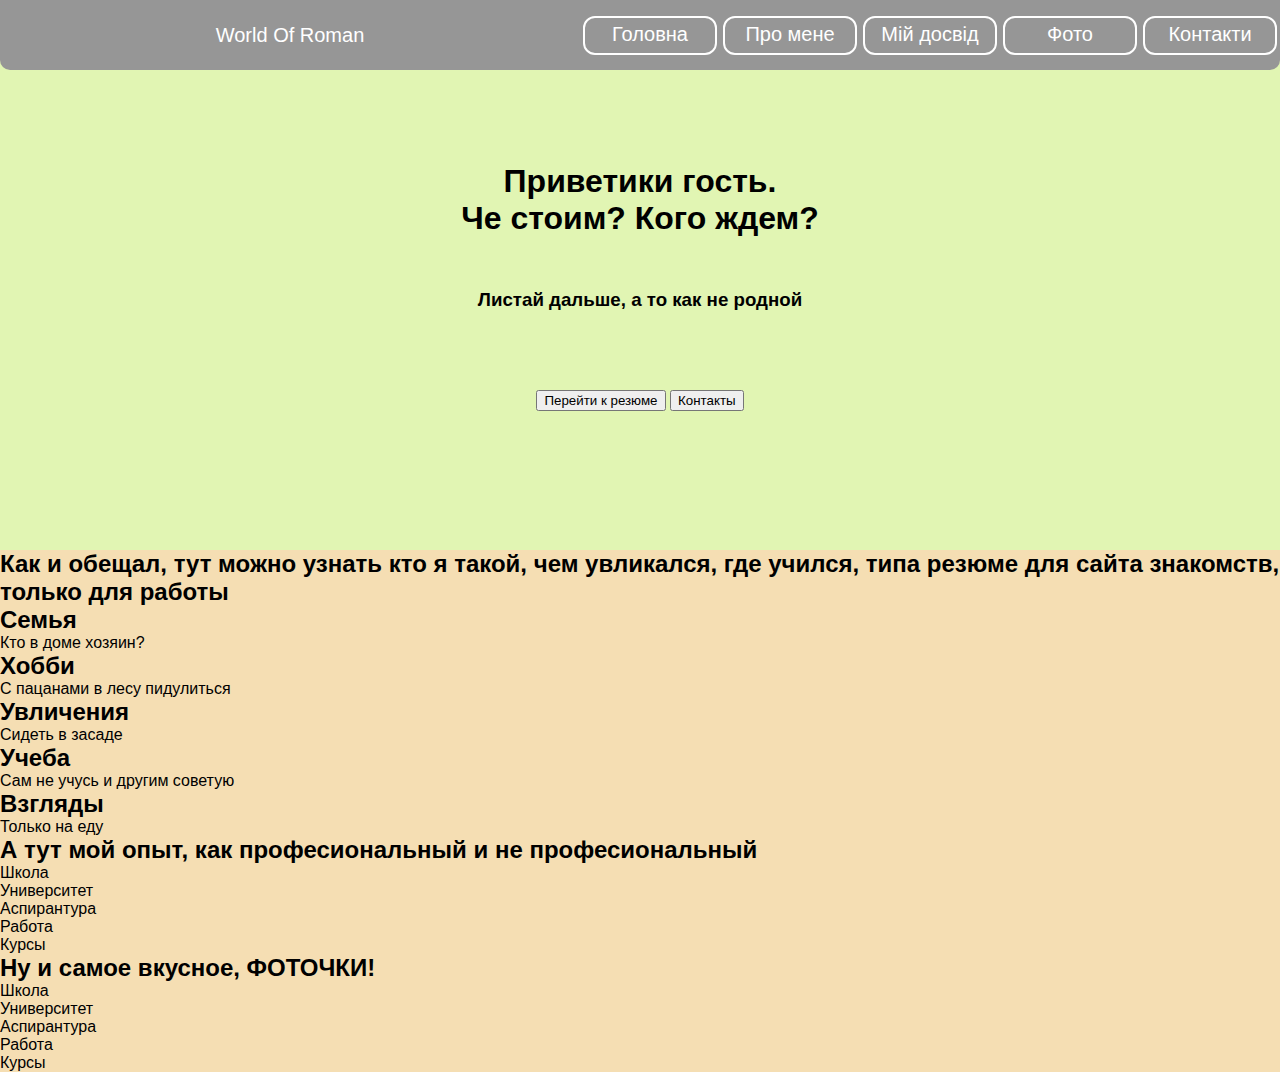
<file: Version_0/index.html>
<!DOCTYPE html>
<html lang="ru">
<head>
    <meta charset="UTF-8">
    <meta http-equiv="X-UA-Compatible" content="IE=edge">
    <meta name="viewport" content="width=device-width, initial-scale=1.0">
    <title>World Of Roman</title>
    <link rel="stylesheet" href="style.css">
</head>
<body>
    <!-- Фиксированая шапка для быстрой навигации -->
    <header class="header">
        <div class="header_logo_block">
            <p>World Of Roman</p>
        </div>
        <div class="header_links_block">
            <a href="#">Головна</a>
            <a href="#">Про мене</a>
            <a href="#">Мій досвід</a>
            <a href="#">Фото</a>
            <a href="#">Контакти</a>
        </div>    
    </header>
    <div class="header_back"></div>

    <!-- Первая часть страницы, по сути только привецтвие и очень коротнкое описание -->
    <div class="section_1">
        <div class="section_1_header_1"> <!-- Тут большой текст -->
            <h1>Приветики гость. <br>Че стоим? Кого ждем?</h1>
        </div>
        
        <div class="section_1_header_2"> <!-- Тут малый текст -->
            <h3>Листай дальше, а то как не родной</h3>
        </div>

        <div class="section_1_header_3"> <!-- Тут возможно будут кнопки с навигацией (но это не точно) -->
            <button>Перейти к резюме</button>
            <button>Контакты</button>
        </div>
    </div>

    <!-- Вторая часть страницы, в которой информация про меня -->
    <div class="section_2">
        <div class="section_2_header_1">
            <h2>Как и обещал, тут можно узнать кто я такой, чем увликался, где учился, типа резюме для сайта знакомств, только для работы</h1>
        </div>
        <div class="section_2_sheets">
            <div class="section_2_sheet_1">
                <h2>Семья</h2>
                <p>Кто в доме хозяин?</p>
            </div>
            <div class="section_2_sheet_2">
                <h2>Хобби</h2>
                <p>С пацанами в лесу пидулиться</p>
            </div>
            <div class="section_2_sheet_3">
                <h2>Увличения</h2>
                <p>Сидеть в засаде</p>
            </div>
            <div class="section_2_sheet_4">
                <h2>Учеба</h2>
                <p>Сам не учусь и другим советую</p>
            </div>
            <div class="section_2_sheet_5">
                <h2>Взгляды</h2>
                <p>Только на еду</p>
            </div>
        </div>
    </div>

    <!-- Третья часть страницы, про мои професиональные достижения и опыт -->
    <div class="section_3">
        <div class="section_3_header_1">
            <h2>А тут мой опыт, как професиональный и не професиональный</h1>
        </div>
        <div class="section_3_sheets">
            <div class="section_3_sheet_1">Школа</div>
            <div class="section_3_sheet_2">Университет</div>
            <div class="section_3_sheet_3">Аспирантура</div>
            <div class="section_3_sheet_4">Работа</div>
            <div class="section_3_sheet_5">Курсы</div>
        </div>
    </div>

    <!-- Четвертая часть, фотки с жизни, работы, хобби и т.д. -->
    <div class="section_4">
        <div class="section_4_header_1">
            <h2>Ну и самое вкусное, ФОТОЧКИ!</h1>
        </div>
        <div class="section_3_fotos">
            <div class="section_3_foto_1">Школа</div>
            <div class="section_3_foto_2">Университет</div>
            <div class="section_3_foto_3">Аспирантура</div>
            <div class="section_3_foto_4">Работа</div>
            <div class="section_3_foto_5">Курсы</div>
        </div>
    </div>
    
    <!-- Пятая часть, контактная информация, сылки на соц сети и т.д. -->

</body>
</html>
</file>
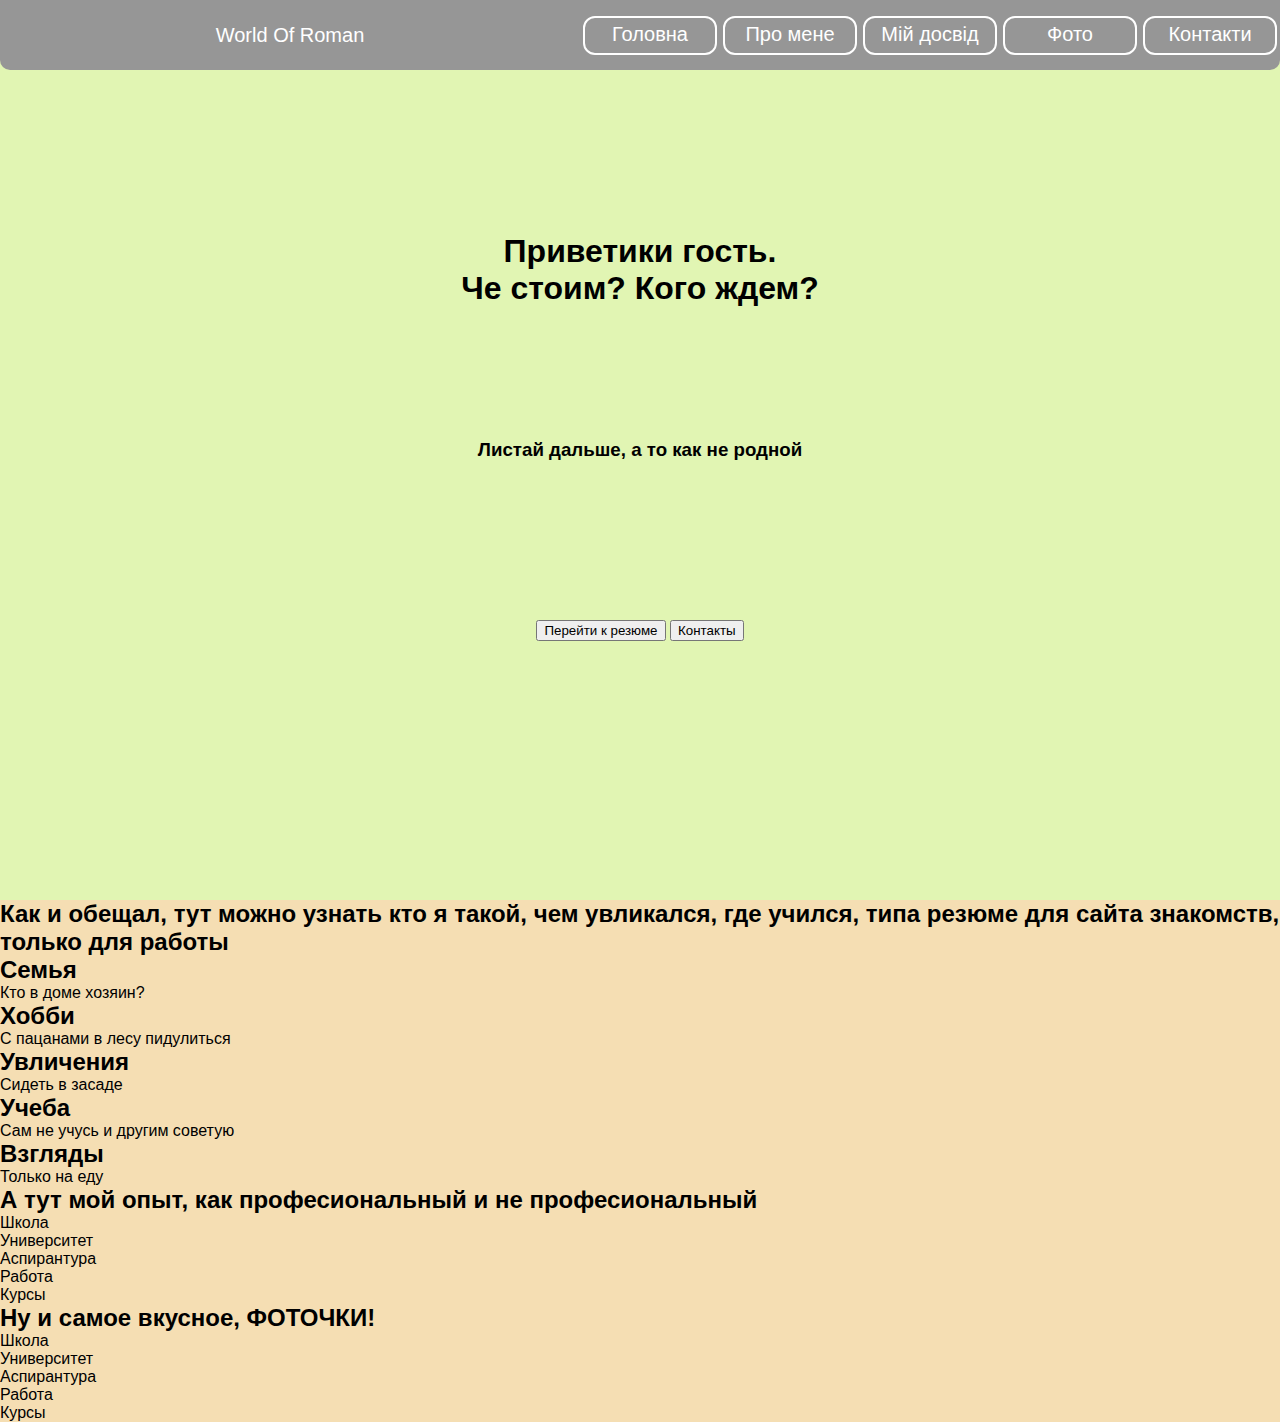
<file: Version_1/index.html>
<!DOCTYPE html>
<html lang="ru">
<head>
    <meta charset="UTF-8">
    <meta http-equiv="X-UA-Compatible" content="IE=edge">
    <meta name="viewport" content="width=device-width, initial-scale=1.0">
    <title>World Of Roman</title>
    <link rel="stylesheet" href="style.css">
</head>
<body>
    <!-- Фиксированая шапка для быстрой навигации -->
    <header class="header">
        <div class="header_logo_block">
            <p>World Of Roman</p>
        </div>
        <div class="header_links_block">
            <a href="#">Головна</a>
            <a href="#">Про мене</a>
            <a href="#">Мій досвід</a>
            <a href="#">Фото</a>
            <a href="#">Контакти</a>
        </div>    
    </header>

    <!-- Первая часть страницы, по сути только привецтвие и очень коротнкое описание -->
    <div class="section_1">
        <div class="section_1_header_1"> <!-- Тут большой текст -->
            <h1>Приветики гость. <br>Че стоим? Кого ждем?</h1>
        </div>
        
        <div class="section_1_header_2"> <!-- Тут малый текст -->
            <h3>Листай дальше, а то как не родной</h3>
        </div>

        <div class="section_1_header_3"> <!-- Тут возможно будут кнопки с навигацией (но это не точно) -->
            <button>Перейти к резюме</button>
            <button>Контакты</button>
        </div>
    </div>

    <!-- Вторая часть страницы, в которой информация про меня -->
    <div class="section_2">
        <div class="section_2_header_1">
            <h2>Как и обещал, тут можно узнать кто я такой, чем увликался, где учился, типа резюме для сайта знакомств, только для работы</h1>
        </div>
        <div class="section_2_sheets">
            <div class="section_2_sheet_1">
                <h2>Семья</h2>
                <p>Кто в доме хозяин?</p>
            </div>
            <div class="section_2_sheet_2">
                <h2>Хобби</h2>
                <p>С пацанами в лесу пидулиться</p>
            </div>
            <div class="section_2_sheet_3">
                <h2>Увличения</h2>
                <p>Сидеть в засаде</p>
            </div>
            <div class="section_2_sheet_4">
                <h2>Учеба</h2>
                <p>Сам не учусь и другим советую</p>
            </div>
            <div class="section_2_sheet_5">
                <h2>Взгляды</h2>
                <p>Только на еду</p>
            </div>
        </div>
    </div>

    <!-- Третья часть страницы, про мои професиональные достижения и опыт -->
    <div class="section_3">
        <div class="section_3_header_1">
            <h2>А тут мой опыт, как професиональный и не професиональный</h1>
        </div>
        <div class="section_3_sheets">
            <div class="section_3_sheet_1">Школа</div>
            <div class="section_3_sheet_2">Университет</div>
            <div class="section_3_sheet_3">Аспирантура</div>
            <div class="section_3_sheet_4">Работа</div>
            <div class="section_3_sheet_5">Курсы</div>
        </div>
    </div>

    <!-- Четвертая часть, фотки с жизни, работы, хобби и т.д. -->
    <div class="section_4">
        <div class="section_4_header_1">
            <h2>Ну и самое вкусное, ФОТОЧКИ!</h1>
        </div>
        <div class="section_3_fotos">
            <div class="section_3_foto_1">Школа</div>
            <div class="section_3_foto_2">Университет</div>
            <div class="section_3_foto_3">Аспирантура</div>
            <div class="section_3_foto_4">Работа</div>
            <div class="section_3_foto_5">Курсы</div>
        </div>
    </div>

    <!-- Пятая часть, контактная информация, сылки на соц сети и т.д. -->

</body>
</html>
</file>
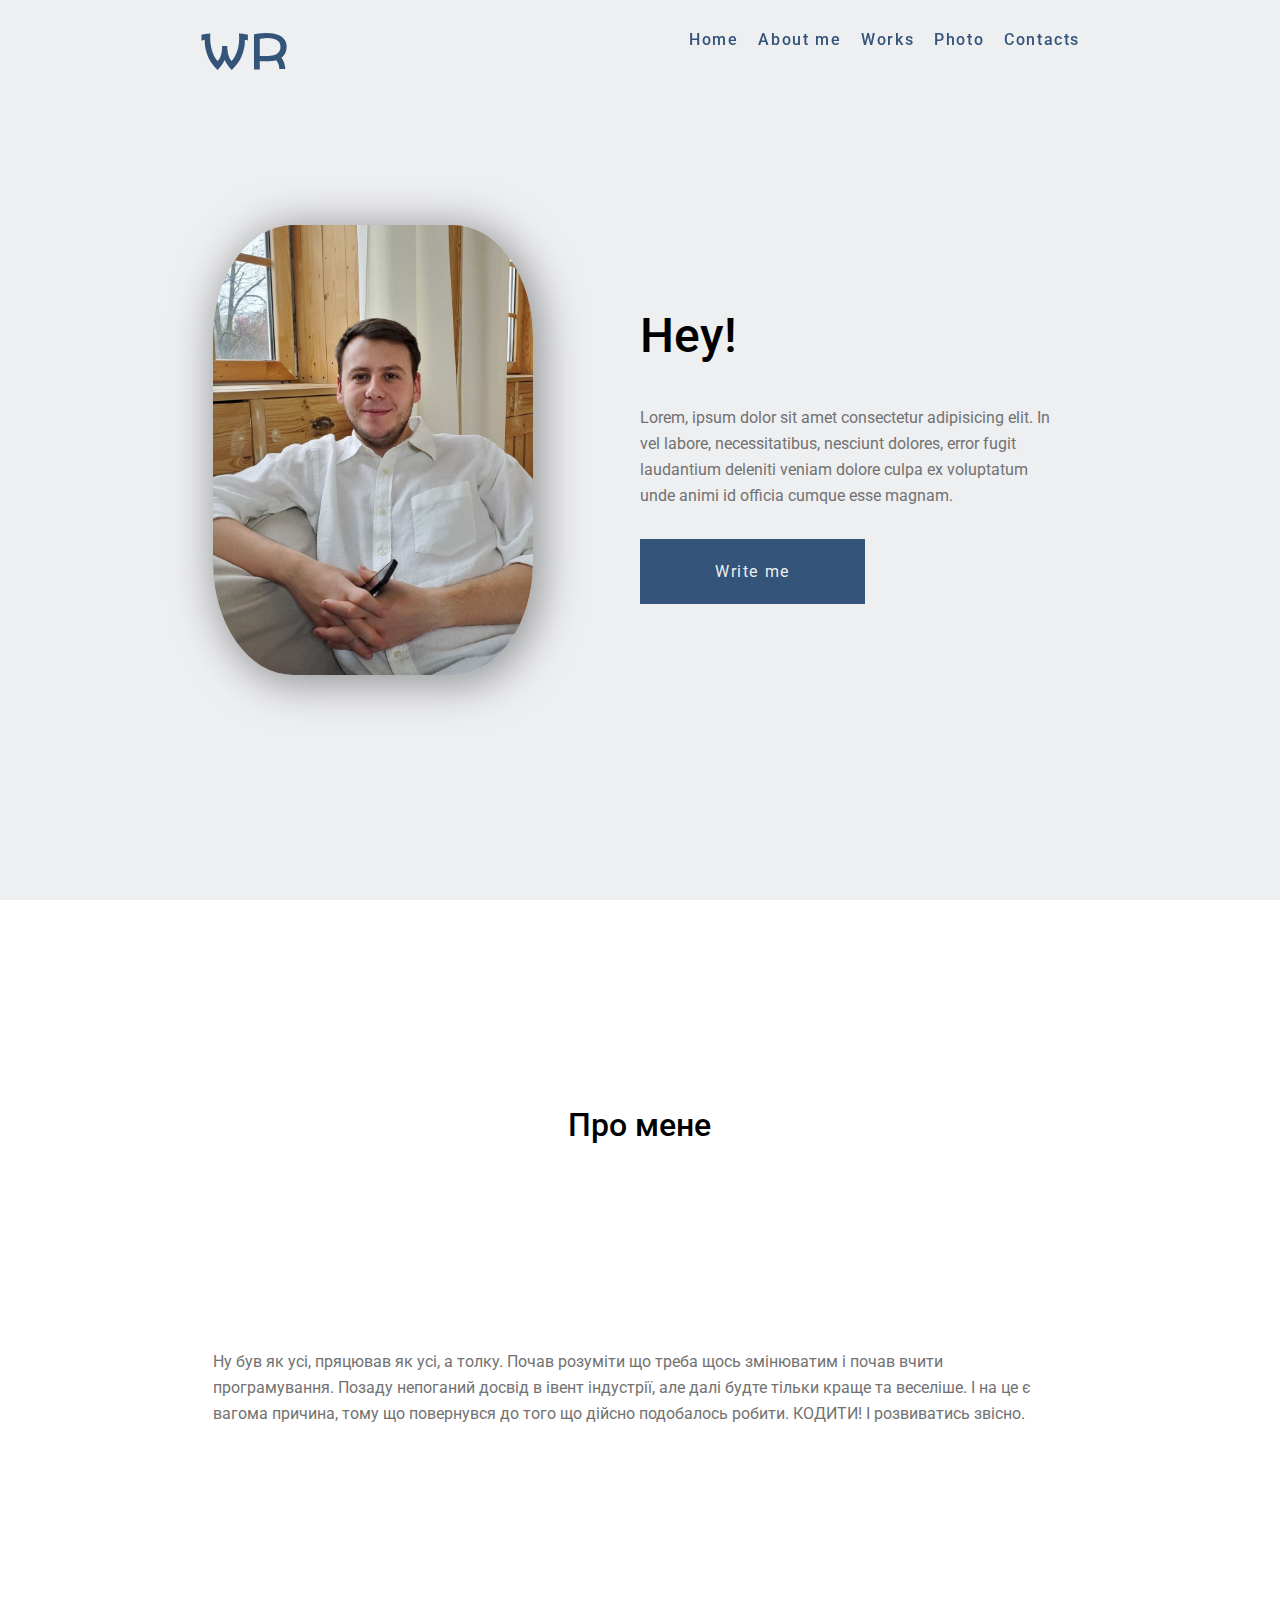
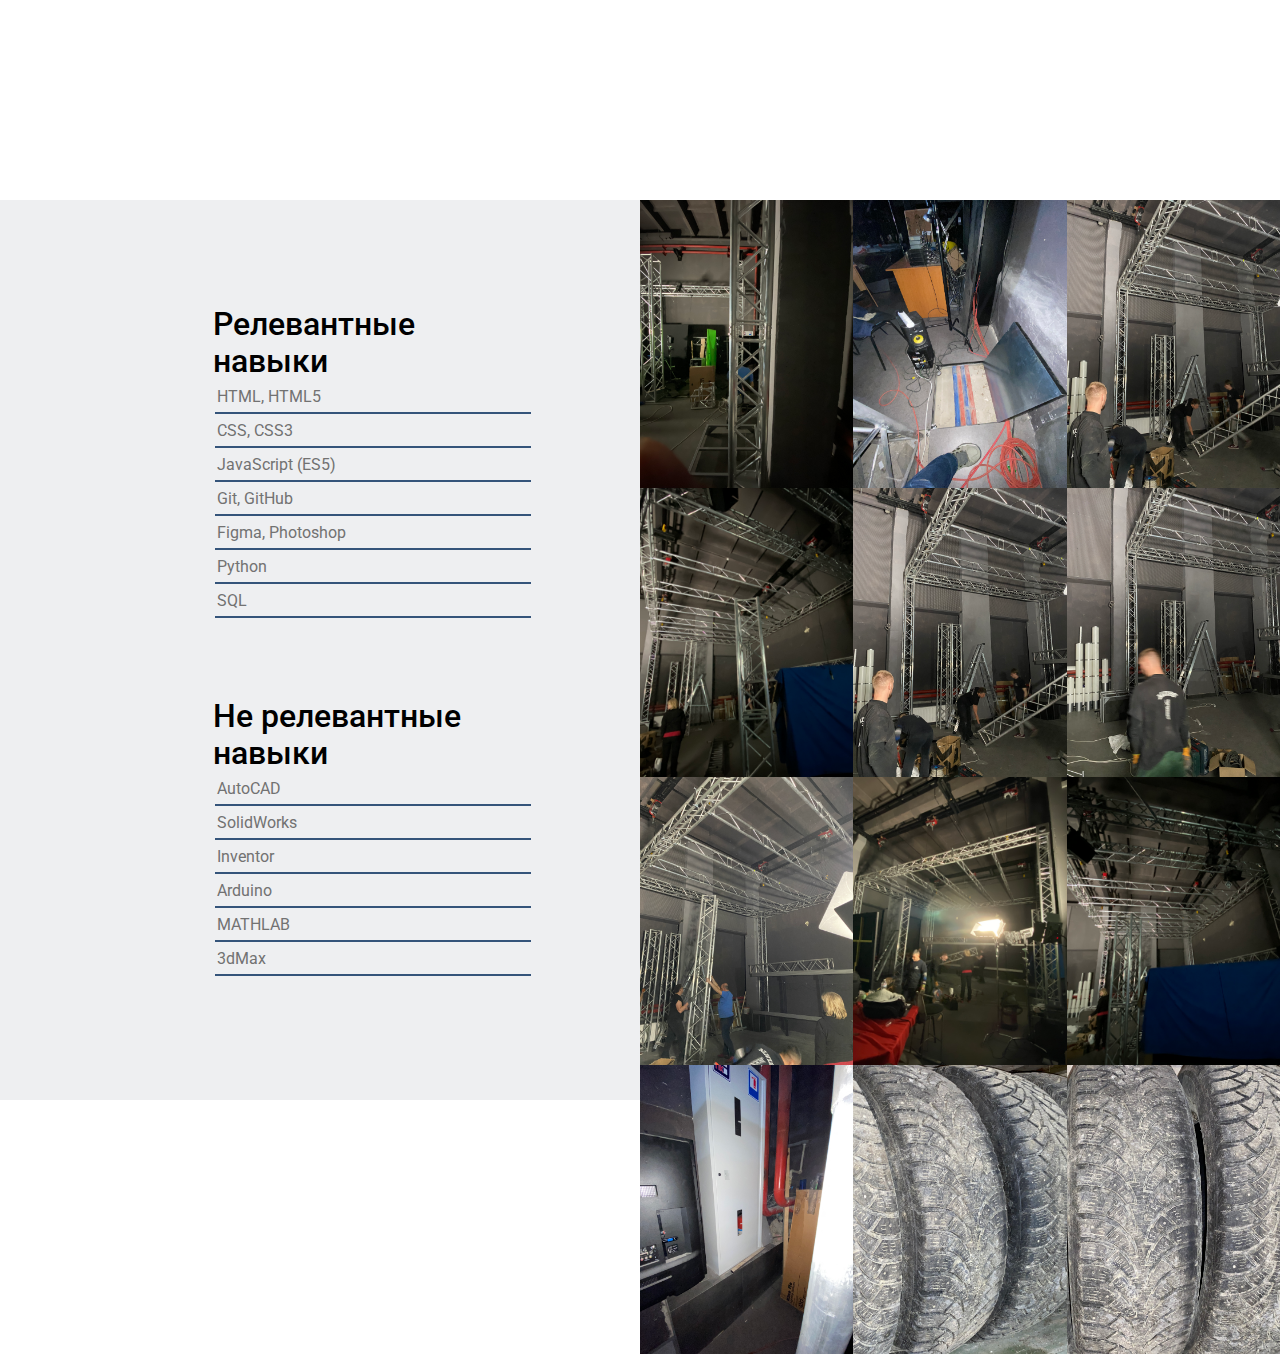
<file: Version_2/0_Layout/index.html>
<!DOCTYPE html>
<html lang="en">
  <head>
    <meta charset="UTF-8" />
    <meta http-equiv="X-UA-Compatible" content="IE=edge" />
    <meta name="viewport" content="width=device-width, initial-scale=1.0" />
    <title>World of Roman</title>
    <link rel="stylesheet" href="style.css" />
    <link rel="preconnect" href="https://fonts.googleapis.com" />
    <link rel="preconnect" href="https://fonts.gstatic.com" crossorigin />
    <link
      href="https://fonts.googleapis.com/css2?family=Revalia&family=Roboto:wght@500&display=swap"
      rel="stylesheet"
    />
  </head>
  <body>
    <!--Футер фиксированый. Лейбл + кнопки навигации для быстрого перехода по разделам страницы-->
    <!--Нужно будет, потом как сайт будет готов, добавить селектор по языкам (UA EN).-->
    <header class="header">
      <h1>WR</h1>
      <ul class="header_list">
        <li class="list_botton">
          <a href="#section_1" class="list_botton_link">Home</a>
        </li>
        <li class="list_botton">
          <a href="#section_2" class="list_botton_link">About me</a>
        </li>
        <li class="list_botton">
          <a href="#section_3" class="list_botton_link">Works</a>
        </li>
        <li class="list_botton">
          <a href="#" class="list_botton_link">Photo</a>
        </li>
        <li class="list_botton">
          <a href="#" class="list_botton_link">Contacts</a>
        </li>
      </ul>
    </header>

    <!--Весь контент будет сдесь-->
    <main class="main">
      <div class="section_1" id="section_1">
        <img
          class="section_1_img"
          src="img/photo_2022-02-01_17-13-37.jpg"
          alt="Тут мое фото"
        />
        <div class="section_1_info">
          <h1>Hey!</h1>
          <p>
            Lorem, ipsum dolor sit amet consectetur adipisicing elit. In vel
            labore, necessitatibus, nesciunt dolores, error fugit laudantium
            deleniti veniam dolore culpa ex voluptatum unde animi id officia
            cumque esse magnam.
          </p>
          <button>Write me</button>
        </div>
      </div>
      <div class="section_2" id="section_2">
        <h2>Про мене</h2>
        <p>
          Ну був як усі, пряцював як усі, а толку. Почав розуміти що треба щось
          змінюватим і почав вчити програмування. Позаду непоганий досвід в
          івент індустрії, але далі будте тільки краще та веселіше. І на це є
          вагома причина, тому що повернувся до того що дійсно подобалось
          робити. КОДИТИ! І розвиватись звісно.
        </p>
      </div>
      <div class="section_3" id="section_3">
        <ul class="section_3_list_1">
          Релевантные навыки
          <li class="section_3_list_item">HTML, HTML5</li>
          <li class="section_3_list_item">CSS, CSS3</li>
          <li class="section_3_list_item">JavaScript (ES5)</li>
          <li class="section_3_list_item">Git, GitHub</li>
          <li class="section_3_list_item">Figma, Photoshop</li>
          <li class="section_3_list_item">Python</li>
          <li class="section_3_list_item">SQL</li>
        </ul>
        <ul class="section_3_list_2">
          Не релевантные навыки
          <li class="section_3_list_item">AutoCAD</li>
          <li class="section_3_list_item">SolidWorks</li>
          <li class="section_3_list_item">Inventor</li>
          <li class="section_3_list_item">Arduino</li>
          <li class="section_3_list_item">MATHLAB</li>
          <li class="section_3_list_item">3dMax</li>
        </ul>
        <div class="section_3_photos">
          <figure class="section_3_photo">
            <img
              src="img/experience/IMG_0569.JPG"
              alt="Фото_1"
              class="section_3_photo_img"
            />
          </figure>
          <figure class="section_3_photo">
            <img
              src="img/experience/IMG_0574.JPG"
              alt="Фото_2"
              class="section_3_photo_img"
            />
          </figure>
          <figure class="section_3_photo">
            <img
              src="img/experience/IMG_0576.JPG"
              alt="Фото_3"
              class="section_3_photo_img"
            />
          </figure>

          <figure class="section_3_photo">
            <img
              src="img/experience/IMG_0579.JPG"
              alt="Фото_4"
              class="section_3_photo_img"
            />
          </figure>
          <figure class="section_3_photo">
            <img
              src="img/experience/IMG_0576.JPG"
              alt="Фото_5"
              class="section_3_photo_img"
            />
          </figure>
          <figure class="section_3_photo">
            <img
              src="img/experience/IMG_0575.JPG"
              alt="Фото_6"
              class="section_3_photo_img"
            />
          </figure>

          <figure class="section_3_photo">
            <img
              src="img/experience/IMG_0577.JPG"
              alt="Фото_7"
              class="section_3_photo_img"
            />
          </figure>
          <figure class="section_3_photo">
            <img
              src="img/experience/IMG_0578.JPG"
              alt="Фото_8"
              class="section_3_photo_img"
            />
          </figure>
          <figure class="section_3_photo">
            <img
              src="img/experience/IMG_0580.JPG"
              alt="Фото_9"
              class="section_3_photo_img"
            />
          </figure>

          <figure class="section_3_photo">
            <img
              src="img/experience/IMG_0589.JPG"
              alt="Фото_10"
              class="section_3_photo_img"
            />
          </figure>
          <figure class="section_3_photo">
            <img
              src="img/experience/IMG_E1165.JPG"
              alt="Фото_11"
              class="section_3_photo_img"
            />
          </figure>
          <figure class="section_3_photo">
            <img
              src="img/experience/IMG_E1166.JPG"
              alt="Фото_12"
              class="section_3_photo_img"
            />
          </figure>
        </div>
      </div>
    </main>

    <!--Контактная информация, сылки на соц сети и так далее.-->
    <!--Возможно потом чере JS добавлю отправку писем.-->
    <footer></footer>
  </body>
</html>
</file>
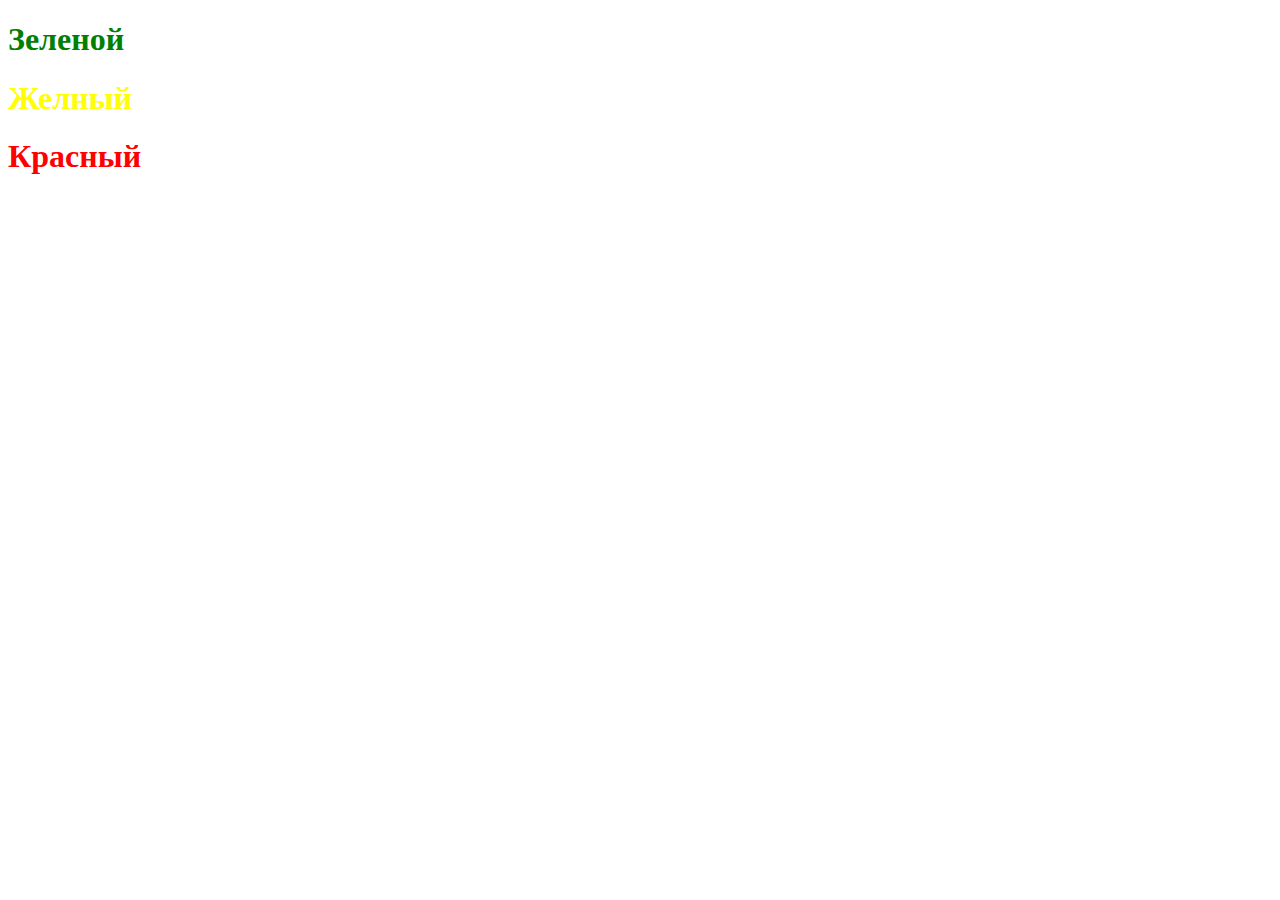
<file: Version_2/1_React/index.html>
<!DOCTYPE html>
<html lang="en">
<head>
    <meta charset="UTF-8">
    <meta http-equiv="X-UA-Compatible" content="IE=edge">
    <meta name="viewport" content="width=device-width, initial-scale=1.0">
    <title>Реакт</title>
    <style>
        .green{
            color: green;
        }
        .yellow{
            color: yellow;
        }
        .red{
            color: red;
        }
    </style>
</head>
<body>
    <h1 class="green">Зеленой</h1>
    <h1 class="yellow">Желный</h1>
    <h1 class="red">Красный</h1>
</body>
</html>
</file>
<file: Version_0/style.css>
body{
    height: 100%;
    width: 100%;
    margin: 0;
    max-width: 1920px;
    min-width: 500px;
    background-color: wheat;
    font-family: Verdana, Geneva, Tahoma, sans-serif;
}
h1, h2, h3, h4, h5, h6 {
    margin: 0;
    padding: 0;

}
/*Фиксированая шапка для быстрой навигации*/
.header{
    position: fixed;
    display: grid;
    grid-template-columns: repeat(2,1fr);
    align-items: center;
    font-size: 20px;
    height: 10%;
    max-height: 70px;
    min-height: 50px;
    width: 100%;
    min-width: 500px;
    background: rgb(150, 150, 150);
    border-radius: 0 0 10px 10px;
}
.header_logo_block{
    display: flex;
    justify-content: space-around;
    align-items: center;
    text-align: center;
    white-space: nowrap;
    color: white;
}
.header_links_block{
    display: flex;
    justify-content: space-around;
    align-items: center;
    text-align: center;
    
}
@media (max-width: 650px) {
    .header{
        display: grid;
        grid-template-columns: repeat(1,1fr);    
    }
}

a{  
    height: 25px;
    width: 120px;
    text-decoration: none;
    padding: 5px;
    margin: 3px 5px 3px 5px;
    align-items: center;
    color: white;
    border-radius: 10px;
    white-space: nowrap;
    outline: white solid 2px;
    transition: all 0.5s;

}
a:hover{
    color: black;
    background-color: white;
    outline: black solid 2px;
    outline-offset: -4px;
}
p{
    margin: 0;
    
}
.header_back{
    font-size: 20px;
    height: 10%;
    max-height: 70px;
    min-height: 50px;
    width: 100%;
    min-width: 500px;
}

/*Первая часть страницы, по сути только привецтвие и очень коротнкое описание*/
.section_1{
    background-color: rgb(225, 245, 179);
    align-items: center;
    text-align: center;
    height: 100%;
    min-height: 500px;
    display: grid;
    grid-template-columns: repeat(4,[col] 1fr);  
    grid-template-rows: repeat(5,[row] 1fr);  
}
h1,h3.section_1{
    margin: 10px;
}
.section_1_header_1{
    grid-column: col 1/ span 4;
    grid-row: row 2 / span 1;
}
.section_1_header_2{
    grid-column: col 1/ span 4;
    grid-row: row 3 / span 1;
}
.section_1_header_3{
    grid-column: col 1/ span 4;
    grid-row: row 4 / span 1;
}

/*Вторая часть страницы, в которой информация про меня*/



/*Третья часть страницы, про мои професиональные достижения и опыт*/



/*Четвертая часть, фотки с жизни, работы, хобби и т.д.*/



/*Пятая часть, контактная информация, сылки на соц сети и т.д.*/
</file>
<file: Version_1/style.css>
body {
  height: 100%;
  width: 100%;
  margin: 0;
  max-width: 1920px;
  min-width: 500px;
  background-color: wheat;
  font-family: Verdana, Geneva, Tahoma, sans-serif;
}
h1,
h2,
h3,
h4,
h5,
h6 {
  margin: 0;
  padding: 0;
}
/*Фиксированая шапка для быстрой навигации*/
.header {
  position: fixed;
  display: grid;
  grid-template-columns: repeat(2, 1fr);
  align-items: center;
  font-size: 20px;
  height: 10%;
  max-height: 70px;
  min-height: 50px;
  width: 100%;
  min-width: 500px;
  background: rgb(150, 150, 150);
  border-radius: 0 0 10px 10px;
}
.header_logo_block {
  display: flex;
  justify-content: space-around;
  align-items: center;
  text-align: center;
  white-space: nowrap;
  color: white;
}
.header_links_block {
  display: flex;
  justify-content: space-around;
  align-items: center;
  text-align: center;
}
@media (max-width: 650px) {
  .header {
    display: grid;
    grid-template-columns: repeat(1, 1fr);
  }
}

a {
  height: 25px;
  width: 120px;
  text-decoration: none;
  padding: 5px;
  margin: 3px 5px 3px 5px;
  align-items: center;
  color: white;
  border-radius: 10px;
  white-space: nowrap;
  outline: white solid 2px;
  transition: all 0.5s;
}
a:hover {
  color: black;
  background-color: white;
  outline: black solid 2px;
  outline-offset: -4px;
}
p {
  margin: 0;
}

/*Первая часть страницы, по сути только привецтвие и очень коротнкое описание*/
.section_1 {
  font-family: Arial, Helvetica, sans-serif;
  background-color: rgb(225, 245, 179);
  align-items: center;
  text-align: center;
  height: 100vh;
  min-height: 500px;
  display: grid;
  grid-template-columns: repeat(4, [col] 1fr);
  grid-template-rows: repeat(5, [row] 1fr);
}
h1,
h3.section_1 {
  margin: 10px;
}
.section_1_header_1 {
  grid-column: col 1 / span 4;
  grid-row: row 2 / span 1;
}
.section_1_header_2 {
  grid-column: col 1 / span 4;
  grid-row: row 3 / span 1;
}
.section_1_header_3 {
  grid-column: col 1 / span 4;
  grid-row: row 4 / span 1;
}

/*Вторая часть страницы, в которой информация про меня*/

/*Третья часть страницы, про мои професиональные достижения и опыт*/

/*Четвертая часть, фотки с жизни, работы, хобби и т.д.*/

/*Пятая часть, контактная информация, сылки на соц сети и т.д.*/
</file>
<file: Version_2/0_Layout/style.css>
*{
    font-family: 'Roboto', sans-serif;
}
body{
    max-width: 1940px;
    margin: 0;
    padding: 0;
}

/*HEADER--------------------------------------------------------------------------------*/
.header{
    width: 100%;
    position: fixed;
    background: rgba(238, 239, 241, 0.8) ;
    display: flex;
    align-items: center;
    justify-content: space-around;
}
.header h1{   
    color: #34547A;
    font-family: 'Revalia', cursive;
    font-style: normal;
    font-weight: normal;
    margin: 10px;
    font-size: 48px;
    line-height: 60px;
}
.header_list{
    padding: 0;
    list-style-type: none;
    display: flex;
    justify-content: center;
}
.list_botton{
    margin: 0 10px 0 10px;
}
.list_botton_link{
    text-decoration: none;
    font-style: normal;
    color: #34547A;
    font-weight: 500;
    font-size: 16px;
    line-height: 26px;
    letter-spacing: 0.1em;

}
.list_botton_link:hover{
    text-decoration: underline 2px;
}

/*MAIN--------------------------------------------------------------------------------*/

/*Section_1--------------------------------------------------------------------------------*/
.section_1{
    background: #EEEFF1;
    height: 100vh;
    display: grid;
    grid-template: repeat(12,[col] 1fr) / repeat(12,[row] 1fr); 
    align-items: center;
}
.section_1_img{
    width: 100%;
    height: 100%;
    object-fit: cover; 
    grid-column: 3/6;
    grid-row: 4/10;
 
    border-radius: 25%;
    -webkit-box-shadow: 5px 5px 40px 5px rgba(34, 60, 80, 0.6);
    -moz-box-shadow: 5px 5px 40px 5px rgba(34, 60, 80, 0.6);
    box-shadow: 5px 5px 40px 5px rgba(90, 91, 92, 0.6);
}
.section_1_info{
    grid-column: 7/11;
    grid-row: 3/11;
    text-align: left;
    display: grid;
    grid-gap: 30px;

}
.section_1_info h1{
    font-style: normal;
    font-weight: 500;
    font-size: 48px;
    line-height: 79px;
    margin: 0;
}
.section_1_info p{
    color: #727272;
    font-style: normal;
    font-weight: normal;
    font-size: 16px;
    line-height: 26px;
    margin: 0;
}
.section_1_info button{
    border: none;
    color: #EEEFF1;
    background: #34547A;
    width: 225px;
    height: 65px;
    font-style: normal;
    font-weight: normal;
    font-size: 16px;
    line-height: 26px;
    text-align: center;
    letter-spacing: 0.1em;
    padding: 0;
    margin: 0;
}

/*Section_2--------------------------------------------------------------------------------*/
.section_2{
    margin: 0;
    background-color: white;
    height: 100vh;
    display: grid;
    grid-template: repeat(12,[col] 1fr) / repeat(12,[row] 1fr); 
    align-items: center;
}
.section_2 h2{
    grid-column: 5/9;
    grid-row: 2/6;

    font-style: normal;
    font-weight: 500;
    font-size: 32px;
    line-height: 37px;
    text-align: center;
    color: #000000;
    margin: 0;

}
.section_2 p{
    grid-column: 3/11;
    grid-row: 3/12;

    font-style: normal;
    font-weight: normal;
    font-size: 16px;
    line-height: 26px;
    justify-content: center;
    color: #727272;
    margin: 0;
}

/*Section_3--------------------------------------------------------------------------------*/

.section_3{    
    background: #EEEFF1;
    height: 100vh;
    display: grid;
    grid-template: repeat(12,[col] 1fr) / repeat(12,[row] 1fr); 
    align-items: center;
}
.section_3_list_1, .section_3_list_2{
    list-style-type: none;
    margin: 0;
    padding: 0;
    grid-column: 3/6;

    font-family: Roboto;
    font-style: normal;
    font-weight: 500;
    font-size: 32px;
    line-height: 37px;
    color: #000000;
}
.section_3_list_1{
    grid-row: 3/6;
}
.section_3_list_2{
    grid-row: 7/12;
}
.section_3_list_item{
    margin: 10px 0 10px 0;

    font-family: Roboto;
    font-style: normal;
    font-weight: normal;
    font-size: 16px;
    line-height: 26px;
    color: #727272;

    border-bottom:2px solid #34547A;
    padding:2px;
    margin:2px;
}
.section_3_photos{
    width: 100%;
    height: 100%;
    max-height: 100vh;
    grid-column: 7/13;
    grid-row: 1/13;

    display: grid;
    grid-template: repeat(4,[col] 1fr) / repeat(3,[row] 1fr); 
}
.section_3_photo{
    margin: 0;
   height: 100%;
   width: 100%;
}
.section_3_photo_img{
    height: 100%;
    width: 100%;
    object-fit: cover;
}
</file>
